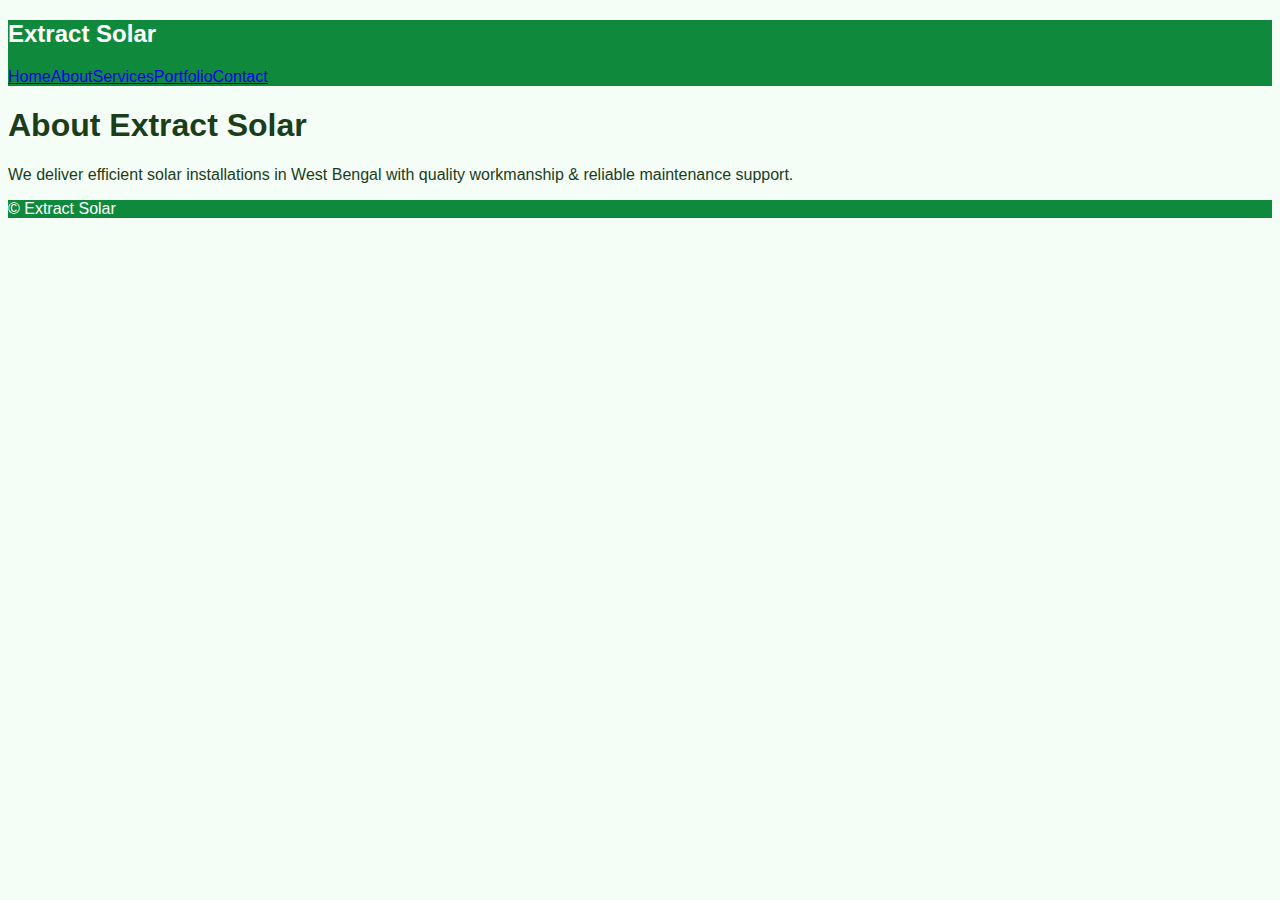
<file: about.html>
<!DOCTYPE html>
<html><head><meta charset="UTF-8"><meta name="viewport" content="width=device-width"><title>About | Extract Solar</title><link rel="stylesheet" href="style.css"/></head>
<body>
<header><div class="nav container"><h2>Extract Solar</h2><nav><a href="index.html">Home</a><a href="about.html">About</a><a href="services.html">Services</a><a href="portfolio.html">Portfolio</a><a href="contact.html" class="btn">Contact</a></nav></div></header>
<section class="container">
<h1>About Extract Solar</h1>
<p>We deliver efficient solar installations in West Bengal with quality workmanship & reliable maintenance support.</p>
</section>
<footer><p>© Extract Solar</p></footer></body></html>
</file>
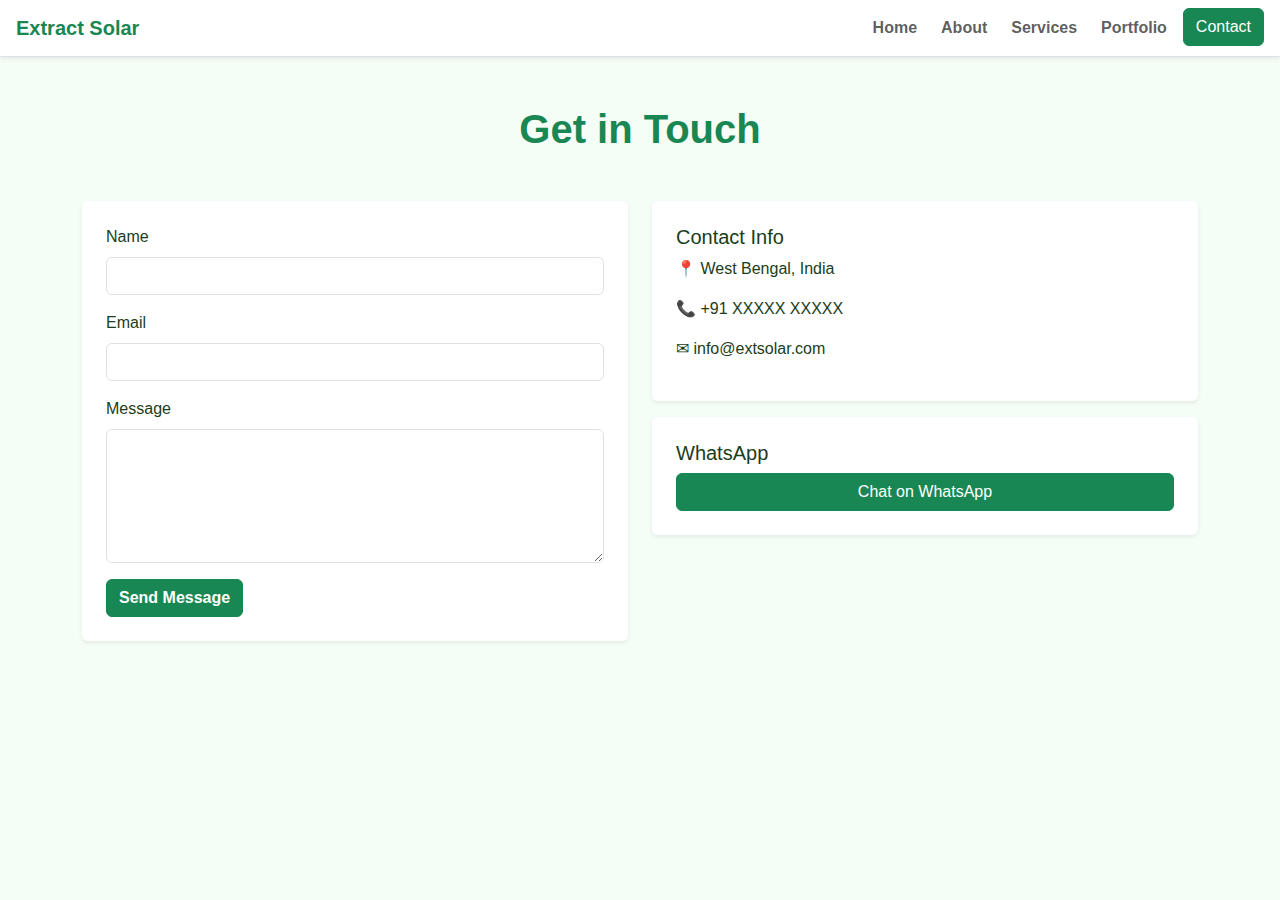
<file: contact.html>
<!DOCTYPE html>
<html lang="en">

<head>
    <meta charset="UTF-8">
    <meta name="viewport" content="width=device-width, initial-scale=1">
    <title>Contact | Extract Solar</title>
    <link href="https://cdn.jsdelivr.net/npm/bootstrap@5.3.2/dist/css/bootstrap.min.css" rel="stylesheet">
    <link rel="stylesheet" href="style.css">
</head>

<body>
    <header class="shadow-sm">
        <nav class="navbar navbar-expand-lg navbar-light bg-white px-3 border-bottom">
            <a class="navbar-brand fw-bold text-success" href="index.html">Extract Solar</a>
            <button class="navbar-toggler" type="button" data-bs-toggle="collapse" data-bs-target="#navMenu">
                <span class="navbar-toggler-icon"></span>
            </button>
            <div class="collapse navbar-collapse" id="navMenu">
                <ul class="navbar-nav ms-auto gap-2 fw-semibold">
                    <li class="nav-item"><a class="nav-link" href="index.html">Home</a></li>
                    <li class="nav-item"><a class="nav-link" href="about.html">About</a></li>
                    <li class="nav-item"><a class="nav-link" href="services.html">Services</a></li>
                    <li class="nav-item"><a class="nav-link" href="portfolio.html">Portfolio</a></li>
                    <li class="nav-item"><a class="btn btn-success text-white" href="contact.html">Contact</a></li>
                </ul>
            </div>
        </nav>
    </header>


    <section class="container py-5">
        <h1 class="text-center fw-bold text-success mb-5">Get in Touch</h1>
        <div class="row g-4">
            <div class="col-md-6">
                <form action="https://formspree.io/f/your-form-id" method="POST" class="p-4 bg-white rounded shadow-sm">
                    <div class="mb-3">
                        <label for="name" class="form-label">Name</label>
                        <input type="text" class="form-control" id="name" name="name" required>
                    </div>
                    <div class="mb-3">
                        <label for="email" class="form-label">Email</label>
                        <input type="email" class="form-control" id="email" name="email" required>
                    </div>
                    <div class="mb-3">
                        <label for="message" class="form-label">Message</label>
                        <textarea class="form-control" id="message" name="message" rows="5" required></textarea>
                    </div>
                    <button type="submit" class="btn btn-success fw-semibold">Send Message</button>
                </form>
            </div>
            <div class="col-md-6 d-flex flex-column gap-3">
                <div class="p-4 bg-white rounded shadow-sm">
                    <h5>Contact Info</h5>
                    <p>📍 West Bengal, India</p>
                    <p>📞 +91 XXXXX XXXXX</p>
                    <p>✉ info@extsolar.com</p>
                </div>
                <div class="p-4 bg-white rounded shadow-sm">
                    <h5>WhatsApp</h5>
                    <a href="https://wa.me/919999999999" class="btn btn-success w-100">Chat on WhatsApp</a>

</html>
</file>
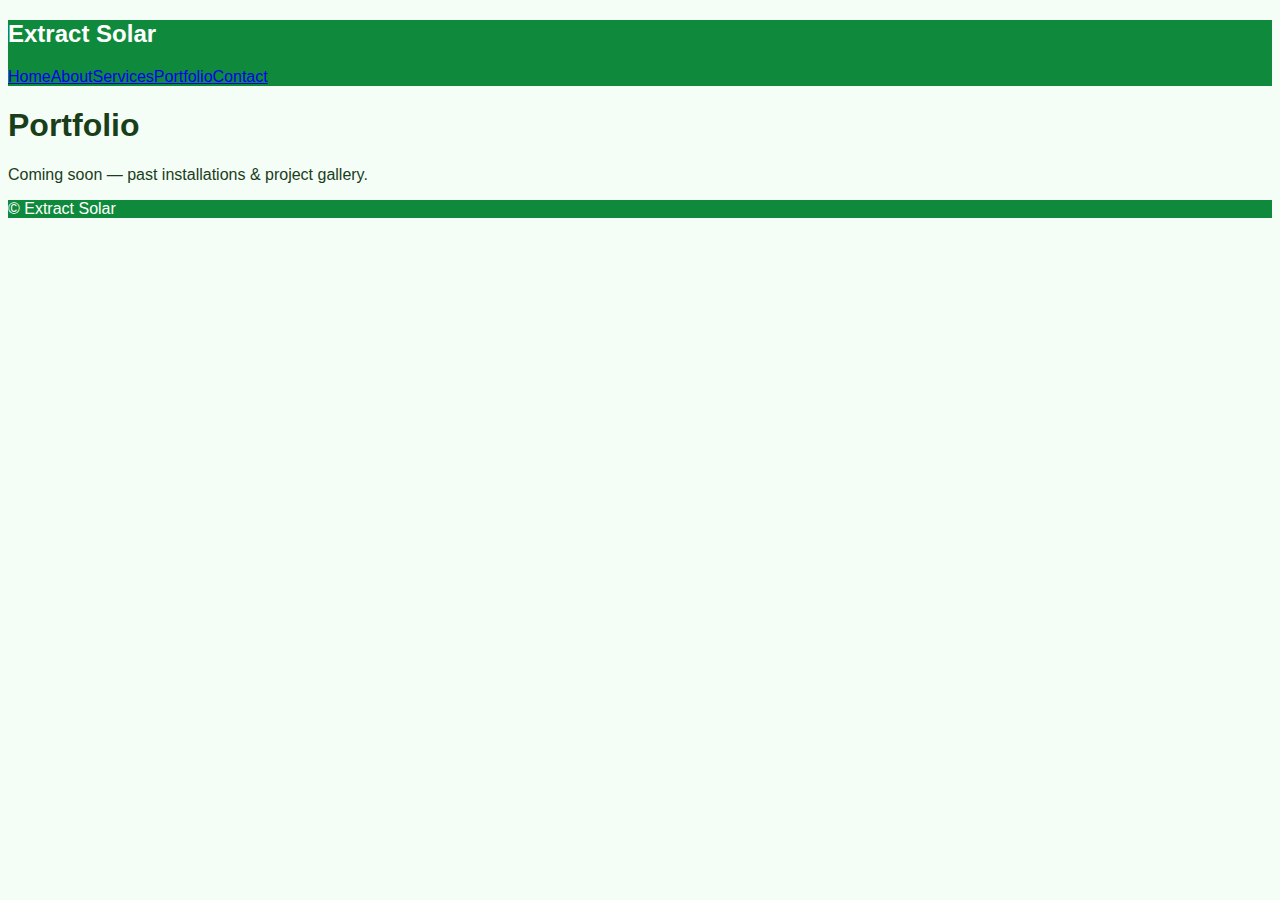
<file: portfolio.html>
<!DOCTYPE html>
<html><head><meta charset="UTF-8"><meta name="viewport" content="width=device-width"><title>Portfolio | Extract Solar</title><link rel="stylesheet" href="style.css"/></head>
<body>
<header><div class="nav container"><h2>Extract Solar</h2><nav><a href="index.html">Home</a><a href="about.html">About</a><a href="services.html">Services</a><a href="portfolio.html">Portfolio</a><a href="contact.html" class="btn">Contact</a></nav></div></header>
<section class="container"><h1>Portfolio</h1><p>Coming soon — past installations & project gallery.</p></section>
<footer><p>© Extract Solar</p></footer></body></html>
</file>
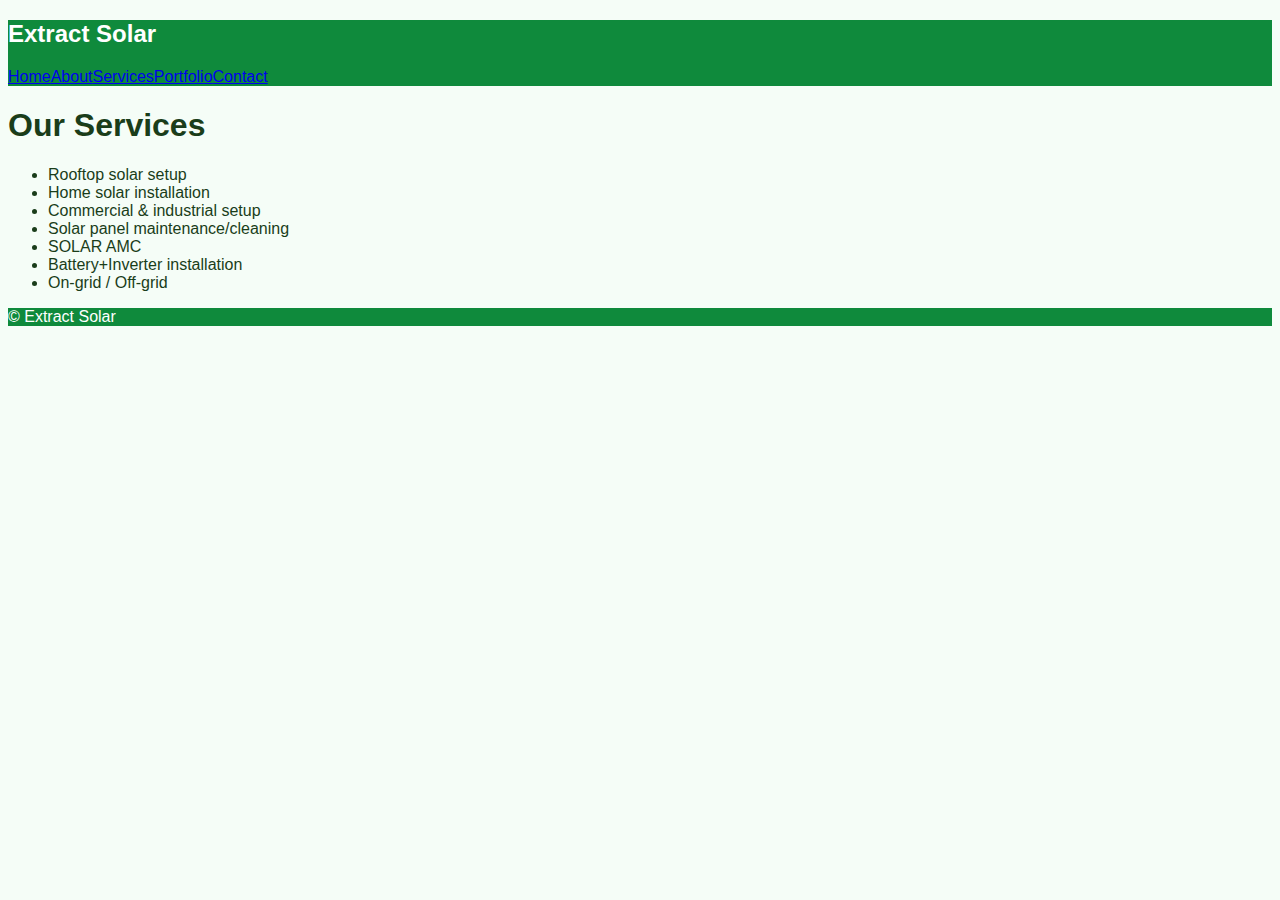
<file: services.html>
<!DOCTYPE html>
<html><head><meta charset="UTF-8"><meta name="viewport" content="width=device-width"><title>Services | Extract Solar</title><link rel="stylesheet" href="style.css"/></head>
<body>
<header><div class="nav container"><h2>Extract Solar</h2><nav><a href="index.html">Home</a><a href="about.html">About</a><a href="services.html">Services</a><a href="portfolio.html">Portfolio</a><a href="contact.html" class="btn">Contact</a></nav></div></header>
<section class="container"><h1>Our Services</h1><ul class="list"><li>Rooftop solar setup</li><li>Home solar installation</li><li>Commercial & industrial setup</li><li>Solar panel maintenance/cleaning</li><li>SOLAR AMC</li><li>Battery+Inverter installation</li><li>On-grid / Off-grid</li></ul></section>
<footer><p>© Extract Solar</p></footer>
</body></html>
</file>
<file: style.css>
body {
    font-family: Arial, sans-serif;
    background: #f5fdf7;
    color: #1a3d1a;
}

header, footer {
    background: #0f8a3c;
    color: #fff;
}

.hero img {
    border-radius: 12px;
}

.btn-custom {
    border-radius: 4px;
}

.card-img-fixed {
    height: 250px;      /* adjust as needed */
    width: 100%;
    object-fit: cover;
}
</file>
